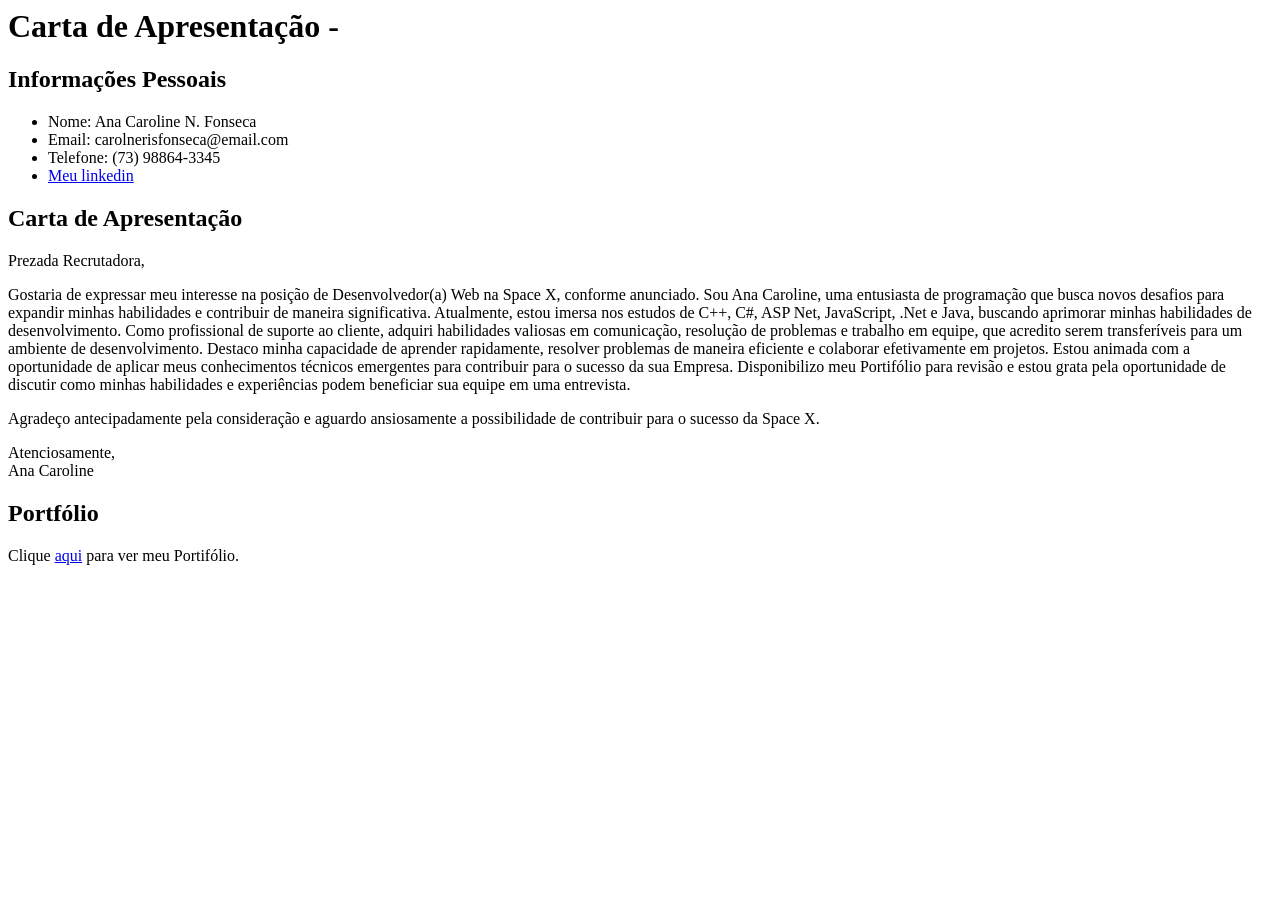
<file: index.html>
<html>
<head>
    <meta charset="UTF-8">
    <meta name="viewport" content="width=device-width, initial-scale=1.0">
    <title>Carta de Apresentação - Ana Caroline</title>
</head>
<body>

    <h1>Carta de Apresentação - </h1>

    <section>
        <h2>Informações Pessoais</h2>
        <ul>
            <li>Nome: Ana Caroline N. Fonseca</li>
            <li>Email: carolnerisfonseca@email.com</li>
            <li>Telefone: (73) 98864-3345</li>
            <li><a href="www.linkedin.com/in/anacarolinefonseca">Meu linkedin</a></li>
        </ul>
    </section>

    <section>
        <h2>Carta de Apresentação</h2>
        <p>Prezada Recrutadora,</p>

        <p>Gostaria de expressar meu interesse na posição de Desenvolvedor(a) Web na Space X, conforme anunciado. Sou Ana Caroline,

             uma entusiasta de programação que busca novos desafios para expandir minhas habilidades e contribuir de maneira significativa.

            Atualmente, estou imersa nos estudos de C++, C#, ASP Net, JavaScript, .Net e Java, buscando aprimorar minhas habilidades de desenvolvimento. 
            
            Como profissional de suporte ao cliente, adquiri habilidades valiosas em comunicação, resolução de problemas e trabalho em equipe, 
            
            que acredito serem transferíveis para um ambiente de desenvolvimento.
            
            Destaco minha capacidade de aprender rapidamente, resolver problemas de maneira eficiente e colaborar efetivamente em projetos. 
            
            Estou animada com a oportunidade de aplicar meus conhecimentos técnicos emergentes para contribuir para o sucesso da sua Empresa.
                           
            Disponibilizo meu Portifólio para revisão e estou grata pela oportunidade de discutir como minhas habilidades e experiências podem 
            
            beneficiar sua equipe em uma entrevista.<p>
            
            <p>Agradeço antecipadamente pela consideração e aguardo ansiosamente a possibilidade de contribuir para o sucesso da Space X.</p>

        <p>Atenciosamente,<br>
        Ana Caroline</p>
    </section>

    <section>
        <h2>Portfólio</h2>
        <p>Clique <a href="portifolio.html">aqui</a> para ver meu Portifólio.</p>
    </section>

 

</body>
</html>
</file>
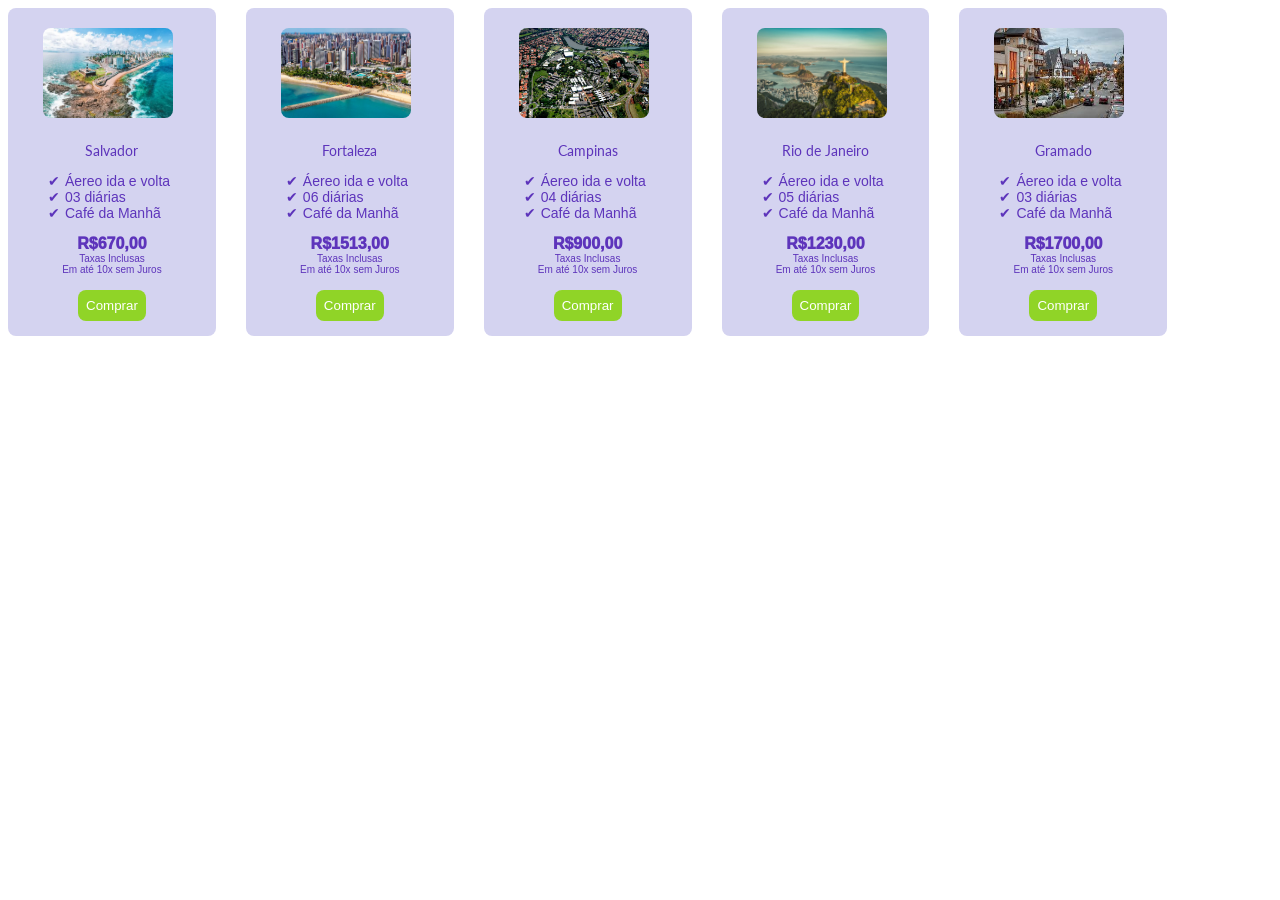
<file: atividade-pratica3/index.html>
<!DOCTYPE html>
<html lang="en">
<head>
    <title>Roteiros Turísticos</title>
    <link rel="stylesheet" href="estilo.css">
    <link rel="preconnect" href="https://fonts.googleapis.com">
    <link rel="preconnect" href="https://fonts.gstatic.com" crossorigin>
    <link href="https://fonts.googleapis.com/css2?family=Nunito&display=swap" rel="styleshet">
</head>
<body>
    <div class="container-destinos">
        <div class="roteiros-viagens">
            <img src="./assets/imgs/salvador.jpg" class="postal">
            <div class="roteiro-destino">Salvador</div>
                <ul class="roteiro-incluso">
                    <li>Áereo ida e volta</li>
                    <li>03 diárias</li>
                    <li>Café da Manhã</li>
                </ul>
            <div class="prec-roteiro">R$670,00</div>
            <div class="descricao">Taxas Inclusas</div>
            <div class="rot-parcelado">Em até 10x sem Juros</div>
            <button class="roteiro-comprar">Comprar</button>
        </div>
        <div class="roteiros-viagens">
            <img src="./assets/imgs/fortaleza.jpg">
            <div class="roteiro-destino">Fortaleza</div>
            <ul class="roteiro-incluso">
               <li>Áereo ida e volta</li>
               <li>06 diárias</li>
               <li>Café da Manhã</li>
            </ul>
            <div class="prec-roteiro">R$1513,00</div>
            <div class="descricao">Taxas Inclusas</div>
            <div class="rot-parcelado">Em até 10x sem Juros</div>
            <button class="roteiro-comprar">Comprar</button>
            
        </div>
        <div class="roteiros-viagens">
            <img src="./assets/imgs/campinas.jpg">
            <div class="roteiro-destino">Campinas</div>
            <ul class="roteiro-incluso">
                <li>Áereo ida e volta</li>
                <li>04 diárias</li>
                <li>Café da Manhã</li>
            </ul>
            <div class="prec-roteiro">R$900,00</div>
            <div class="descricao">Taxas Inclusas</div>
            <div class="rot-parcelado">Em até 10x sem Juros</div>
            <button class="roteiro-comprar">Comprar</button>
           
        </div>
        <div class="roteiros-viagens">
            <img src="./assets/imgs/rio.jpg">
            <div class="roteiro-destino">Rio de Janeiro</div>
            <ul class="roteiro-incluso">
                <li>Áereo ida e volta</li>
                <li>05 diárias</li>
                <li>Café da Manhã</li>
            </ul>
            <div class="prec-roteiro">R$1230,00</div>
            <div class="descricao">Taxas Inclusas</div>
            <div class="rot-parcelado">Em até 10x sem Juros</div>
            <button class="roteiro-comprar">Comprar</button>
           
        </div>
        <div class="roteiros-viagens">
            <img src="./assets/imgs/gramado.jpeg">
            <div class="roteiro-destino">Gramado</div>
            <ul class="roteiro-incluso">
                <li>Áereo ida e volta</li>
                <li>03 diárias</li>
                <li>Café da Manhã</li>
            </ul>
            <div class="prec-roteiro">R$1700,00</div>
            <div class="descricao">Taxas Inclusas</div>
            <div class="rot-parcelado">Em até 10x sem Juros</div>
            <button class="roteiro-comprar">Comprar</button>
           
        </div>
    </div>
</body>
</html>
</file>
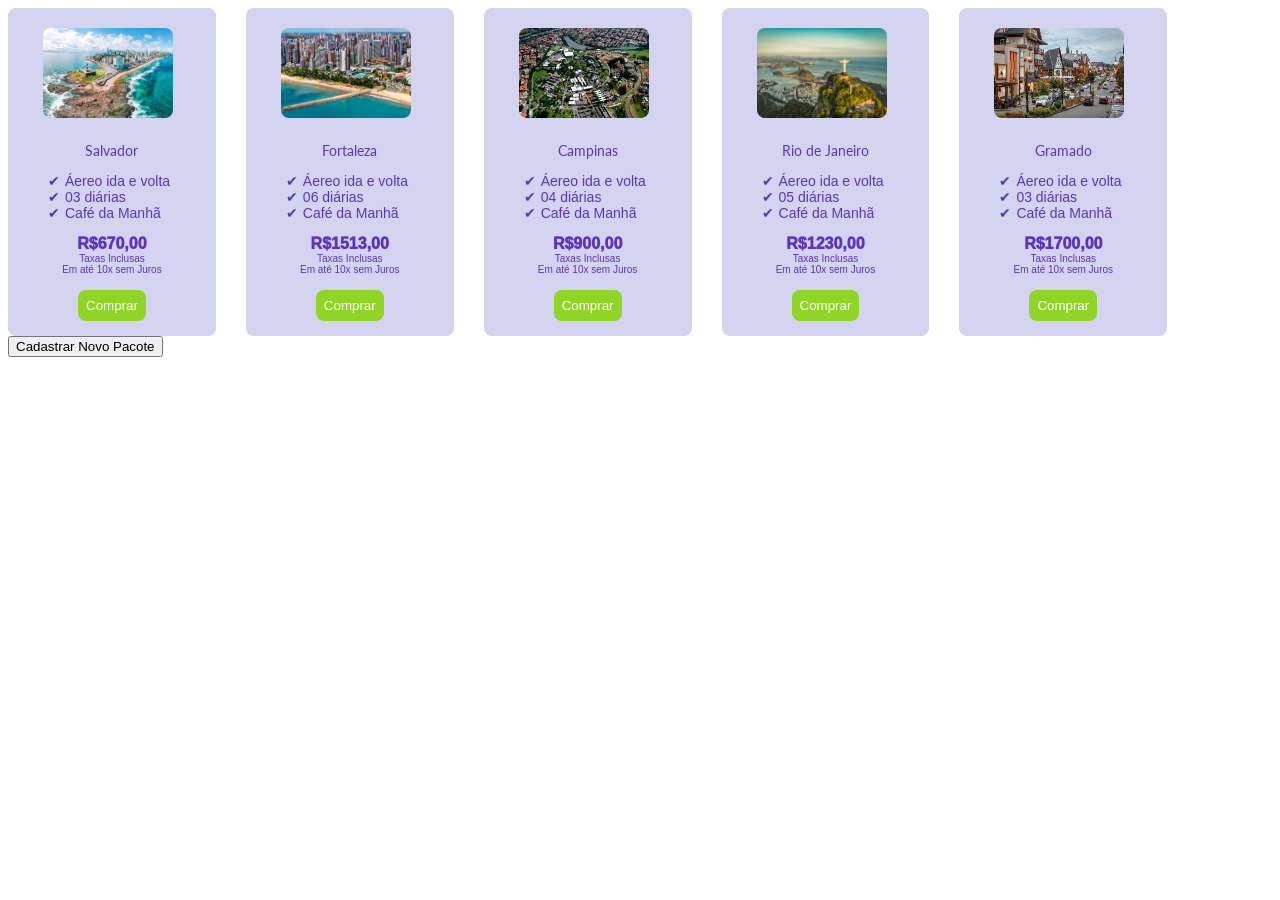
<file: atividade-pratica4/index.html>
<!DOCTYPE html>
<html lang="en">
<head>
    <title>Roteiros Turísticos</title>
    <link rel="stylesheet" href="estilo.css">
    <link rel="preconnect" href="https://fonts.googleapis.com">
    <link rel="preconnect" href="https://fonts.gstatic.com" crossorigin>
    <link href="https://fonts.googleapis.com/css2?family=Nunito&display=swap" rel="styleshet">
</head>
<body>
    <div class="container-destinos">
        <div class="roteiros-viagens">
            <img src="./assets/imgs/salvador.jpg" class="postal">
            <div class="roteiro-destino">Salvador</div>
                <ul class="roteiro-incluso">
                    <li>Áereo ida e volta</li>
                    <li>03 diárias</li>
                    <li>Café da Manhã</li>
                </ul>
            <div class="prec-roteiro">R$670,00</div>
            <div class="descricao">Taxas Inclusas</div>
            <div class="rot-parcelado">Em até 10x sem Juros</div>
            <button class="roteiro-comprar">Comprar</button>
        </div>
        <div class="roteiros-viagens">
            <img src="./assets/imgs/fortaleza.jpg">
            <div class="roteiro-destino">Fortaleza</div>
            <ul class="roteiro-incluso">
               <li>Áereo ida e volta</li>
               <li>06 diárias</li>
               <li>Café da Manhã</li>
            </ul>
            <div class="prec-roteiro">R$1513,00</div>
            <div class="descricao">Taxas Inclusas</div>
            <div class="rot-parcelado">Em até 10x sem Juros</div>
            <button class="roteiro-comprar">Comprar</button>
            
        </div>
        <div class="roteiros-viagens">
            <img src="./assets/imgs/campinas.jpg">
            <div class="roteiro-destino">Campinas</div>
            <ul class="roteiro-incluso">
                <li>Áereo ida e volta</li>
                <li>04 diárias</li>
                <li>Café da Manhã</li>
            </ul>
            <div class="prec-roteiro">R$900,00</div>
            <div class="descricao">Taxas Inclusas</div>
            <div class="rot-parcelado">Em até 10x sem Juros</div>
            <button class="roteiro-comprar">Comprar</button>
           
        </div>
        <div class="roteiros-viagens">
            <img src="./assets/imgs/rio.jpg">
            <div class="roteiro-destino">Rio de Janeiro</div>
            <ul class="roteiro-incluso">
                <li>Áereo ida e volta</li>
                <li>05 diárias</li>
                <li>Café da Manhã</li>
            </ul>
            <div class="prec-roteiro">R$1230,00</div>
            <div class="descricao">Taxas Inclusas</div>
            <div class="rot-parcelado">Em até 10x sem Juros</div>
            <button class="roteiro-comprar">Comprar</button>
           
        </div>
        <div class="roteiros-viagens">
            <img src="./assets/imgs/gramado.jpeg">
            <div class="roteiro-destino">Gramado</div>
            <ul class="roteiro-incluso">
                <li>Áereo ida e volta</li>
                <li>03 diárias</li>
                <li>Café da Manhã</li>
            </ul>
            <div class="prec-roteiro">R$1700,00</div>
            <div class="descricao">Taxas Inclusas</div>
            <div class="rot-parcelado">Em até 10x sem Juros</div>
            <button class="roteiro-comprar">Comprar</button>
           
        </div>
    </div>
    <script>// aplicando todos os botões "Comprar"
        const botoesComprar = document.querySelectorAll('.roteiro-comprar');
        
        // criando evento para tod vez q clicar em comprar
        botoesComprar.forEach(botao => {
          botao.addEventListener('click', function() {
            // Capturando informações do pacote turístico
            const destino = this.parentElement.querySelector('.roteiro-destino').textContent;
            const inclusos = Array.from(this.parentElement.querySelectorAll('.roteiro-incluso li')).map(item => item.textContent);
            const preco = this.parentElement.querySelector('.prec-roteiro').textContent;
            
            // Criando um objeto JSON 
            const pacoteTuristico = {
              destino: destino,
              inclusos: inclusos,
              preco: preco
            };
            
            // Imprimindo o objeto JSON no console
            console.log(pacoteTuristico);
          });
        });
        </script>
       

<footer>
   
    <button onclick="window.location.href = 'formulario.inclusao.html'">Cadastrar Novo Pacote</button>
</footer>

</body>
</html>
</file>
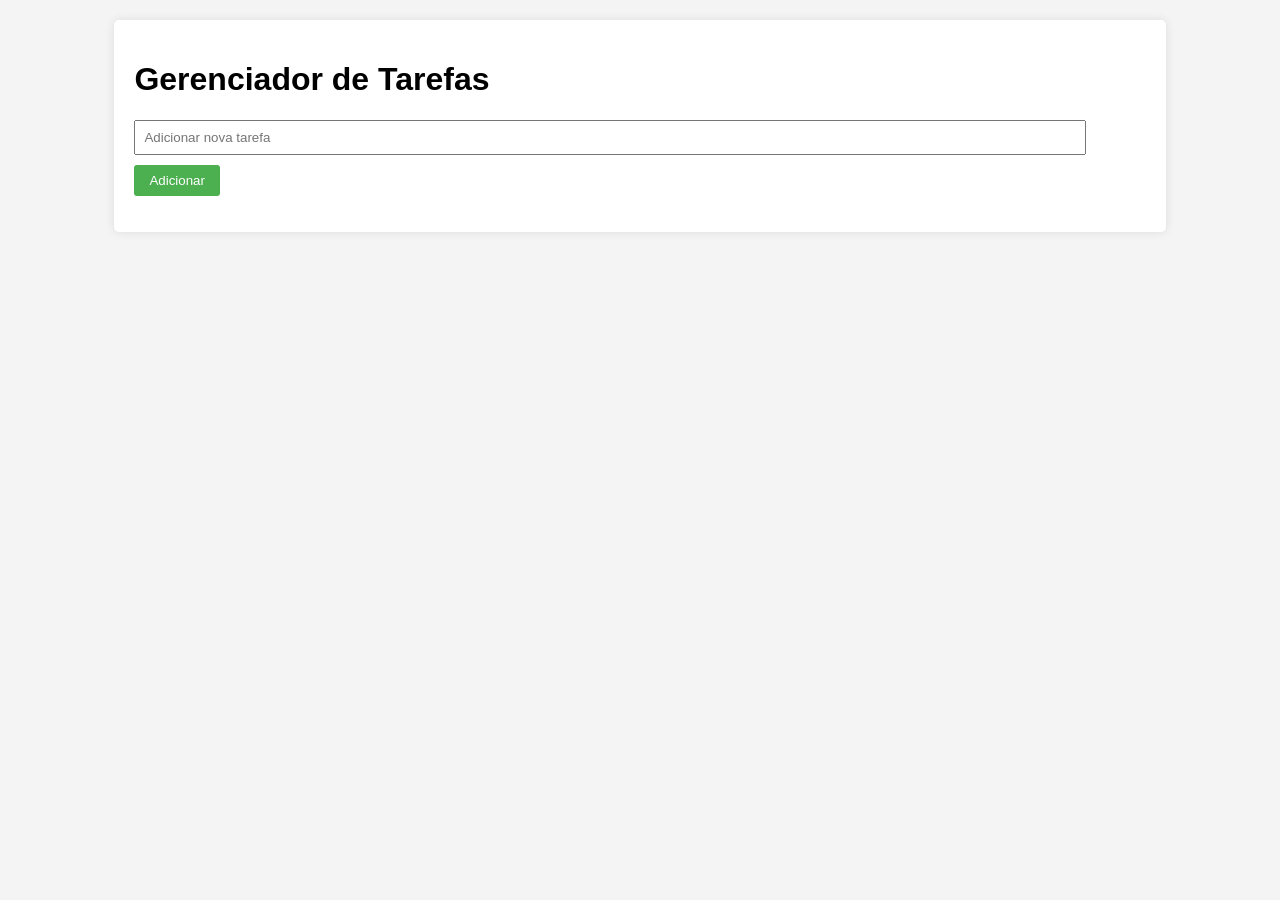
<file: atividade-sala/aula4/index.html>
<!DOCTYPE html>
<html lang="pt-BR">
<head>
  <meta charset="UTF-8">
  <title>Gerenciador de Tarefas</title>
  <link rel="stylesheet" href="styles.css">
</head>
<body>
  <div class="container">
    <h1>Gerenciador de Tarefas</h1>
    <input type="text" id="taskInput" placeholder="Adicionar nova tarefa">
    <button onclick="addTask()">Adicionar</button>
    <ul id="taskList"></ul>
  </div>
  
  <script src="script.js"></script>
</body>
</html>
</file>
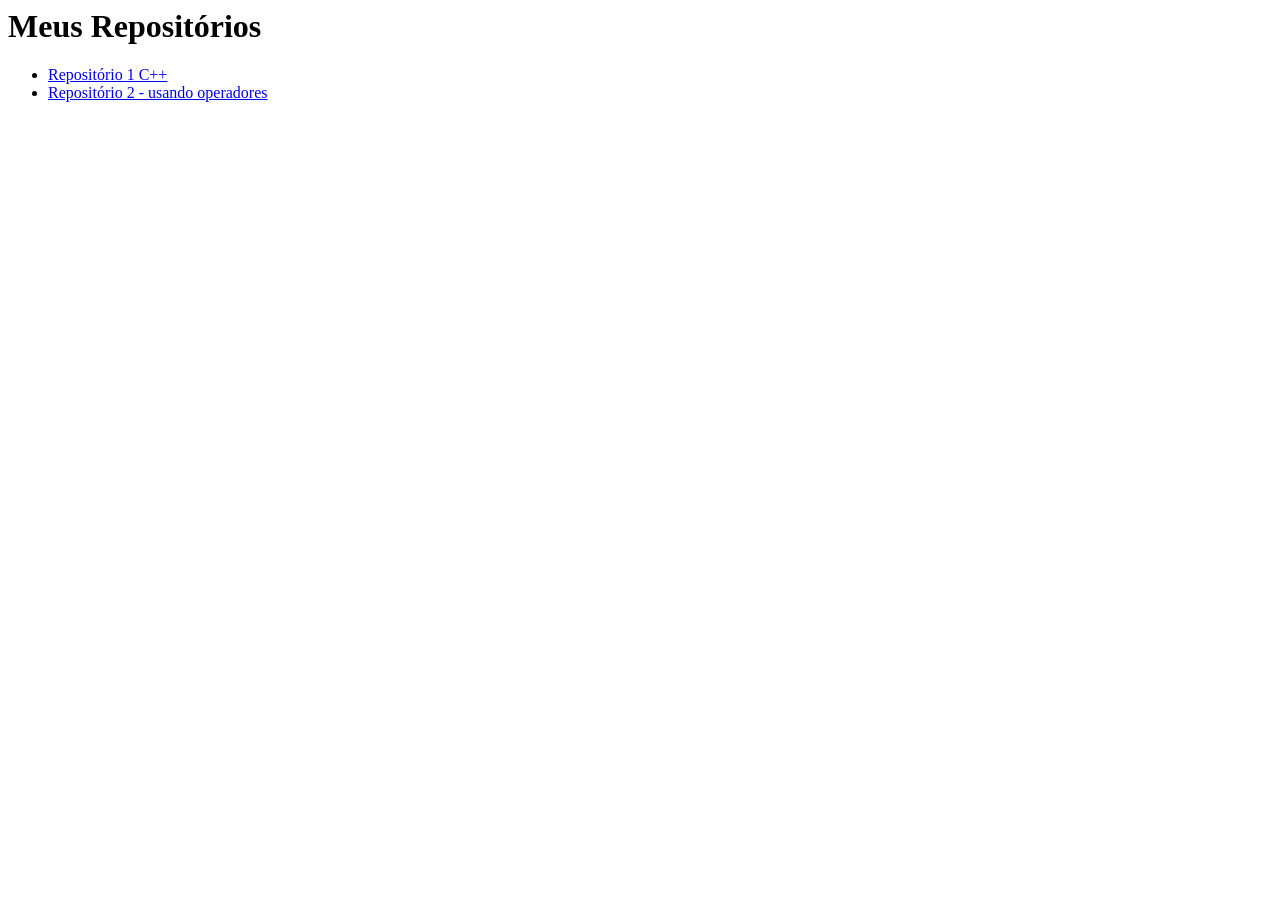
<file: portifolio.html>
<html>
<head>
    <title>Meus Repositórios</title>
</head>
<body>

    <h1>Meus Repositórios</h1>

    <ul>
        <li><a href="https://github.com/CarolineNeris/P1-Frontend-Turma2">Repositório 1 C++</a></li>
        <li><a href="git@github.com:CarolineNeris/GP.5-PI.5-TIC18.git">Repositório 2 - usando operadores</a></li>
        
    </ul>

</body>
</html>
</file>
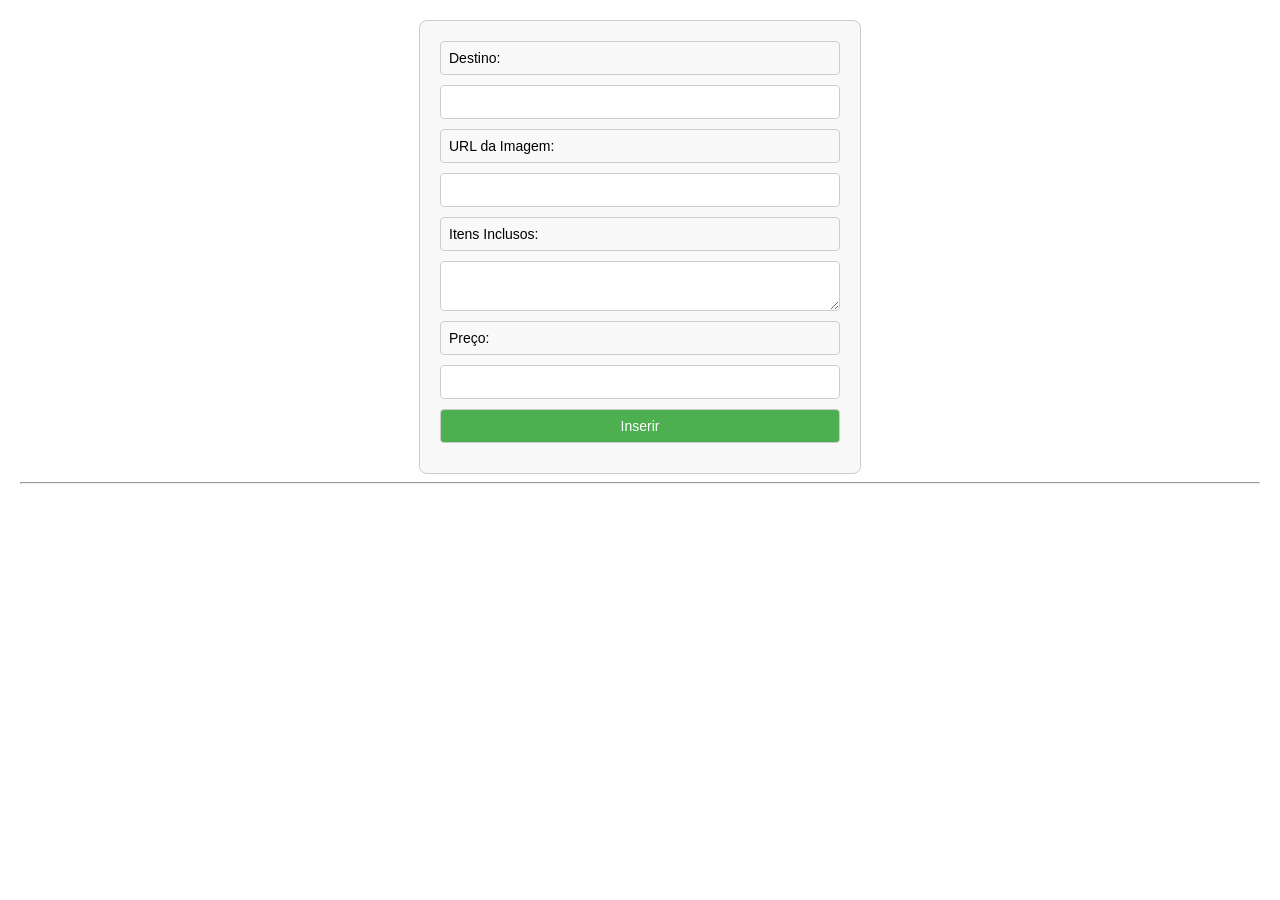
<file: atividade-pratica4/formulario.inclusao.html>
<!DOCTYPE html>
<html lang="en">
<head>
    <title>Formulário e Lista de Pacotes Turísticos</title>
    <style>
        body {
            font-family: Arial, sans-serif;
            margin: 20px;
        }

        form {
            max-width: 400px;
            margin: 0 auto;
            padding: 20px;
            border: 1px solid #ccc;
            border-radius: 8px;
            background-color: #f9f9f9;
        }

        form label,
        form input,
        form textarea,
        form button {
            display: block;
            margin-bottom: 10px;
            width: 100%;
            box-sizing: border-box;
            padding: 8px;
            font-size: 14px;
            border-radius: 4px;
            border: 1px solid #ccc;
        }

        form button {
            background-color: #4caf50;
            color: white;
            cursor: pointer;
            transition: background-color 0.3s;
        }

        form button:hover {
            background-color: #45a049;
        }

        .container-destinos {
            display: flex;
            flex-wrap: wrap;
            gap: 20px;
            margin-top: 30px;
        }

        .roteiros-viagens {
            flex: 0 0 calc(33.33% - 20px);
            border: 1px solid #ccc;
            border-radius: 8px;
            padding: 15px;
            background-color: #fff;
            box-shadow: 0 4px 8px rgba(0, 0, 0, 0.1);
        }

        .roteiros-viagens img {
            width: 100%;
            border-radius: 8px;
            margin-bottom: 10px;
        }

        .roteiros-viagens .roteiro-destino {
            font-weight: bold;
            margin-bottom: 8px;
        }

        .roteiros-viagens .roteiro-incluso {
            margin-bottom: 10px;
        }

        .roteiros-viagens .prec-roteiro {
            font-weight: bold;
            margin-top: 10px;
        }
    </style>
</head>
<body>
    <form id="formulario">
        <label for="destino">Destino:</label>
        <input type="text" id="destino" name="destino">

        <label for="imagem">URL da Imagem:</label>
        <input type="text" id="imagem" name="imagem">

        <label for="inclusos">Itens Inclusos:</label>
        <textarea id="inclusos" name="inclusos"></textarea>

        <label for="preco">Preço:</label>
        <input type="text" id="preco" name="preco">

        <button id="botao-inserir">Inserir</button>
    </form>

    <hr>

    <div class="container-destinos">
        <!-- A lista existente de pacotes turísticos vai aqui -->
    </div>

    <script>
        // O JavaScript para inserir um novo item da viagem vai aqui
        const formulario = document.getElementById('formulario');
        const botaoInserir = document.getElementById('botao-inserir');
        const containerDestinos = document.querySelector('.container-destinos');

        botaoInserir.addEventListener('click', function(event) {
            event.preventDefault();

            const destinoInput = document.getElementById('destino').value;
            const imagemInput = document.getElementById('imagem').value;
            const inclusosInput = document.getElementById('inclusos').value;
            const precoInput = document.getElementById('preco').value;

            const novoPacote = document.createElement('div');
            novoPacote.classList.add('roteiros-viagens');
            novoPacote.innerHTML = `
                <img src="${imagemInput}" alt="${destinoInput}">
                <div class="roteiro-destino">${destinoInput}</div>
                <ul class="roteiro-incluso">
                    <li>${inclusosInput}</li>
                </ul>
                <div class="prec-roteiro">${precoInput}</div>
                <div class="descricao">Taxas Inclusas</div>
                <div class="rot-parcelado">Em até 10x sem Juros</div>
                <button class="roteiro-comprar">Comprar</button>
            `;

            containerDestinos.appendChild(novoPacote);

            formulario.reset();
        });
    </script>
</body>
</html>
</file>
<file: atividade-pratica3/estilo.css>
@import url("https://fonts.googleapis.com/css2?family=Lato:wght@900&display=swap");

.container-destinos {
  display: flex;
  align-items: center;
  flex-wrap: wrap;
  gap: 30px;
}

img {
  width: 130px;
  height: 90px;
  border-radius: 8px;
  margin-top: 20px;
  margin-bottom: 20px;
  margin-left: 35px;
  margin-right: 35px;
}

ul li:before {
  content: "✔";
  margin-right: 5px;
}

.roteiros-viagens {
  background-color: #d4d3f0;
  color: #5d34bb;
  border-radius: 8px;
}
.roteiro-destino {
  font-family: "Lato";
  font-size: 14px;
  display: flex;
  justify-content: center;
}

.roteiro-incluso {
  font-family: Arial, Helvetica, sans-serif;
  list-style: none;
  font-size: 14px;
}

.prec-roteiro {
  font-family: Arial, Helvetica, sans-serif;
  font-weight: 1000;
  display: flex;
  justify-content: center;
}

.descricao {
  font-family: Arial, Helvetica, sans-serif;
  font-size: 10px;
  display: flex;
  justify-content: center;
}

.rot-parcelado {
  font-family: Arial, Helvetica, sans-serif;
  font-size: 10px;
  display: flex;
  justify-content: center;
}

.roteiro-comprar {
  display: flex;
  border: none;
  padding: 8px;
  margin-top: 15px;
  margin-bottom: 15px;
  border-radius: 8px;
  color: white;
  background-color: #90d427;
  margin-left: 70px;
  margin-right: 70px;
}

@media (max-width: 1199px) {
  .container-destinos {
    display: flex;
    align-items: center;
    flex-direction: column;
    gap: 30px;
  }
}
</file>
<file: atividade-pratica4/estilo.css>
@import url("https://fonts.googleapis.com/css2?family=Lato:wght@900&display=swap");

.container-destinos {
  display: flex;
  align-items: center;
  flex-wrap: wrap;
  gap: 30px;
}

img {
  width: 130px;
  height: 90px;
  border-radius: 8px;
  margin-top: 20px;
  margin-bottom: 20px;
  margin-left: 35px;
  margin-right: 35px;
}

ul li:before {
  content: "✔";
  margin-right: 5px;
}

.roteiros-viagens {
  background-color: #d4d3f0;
  color: #5d34bb;
  border-radius: 8px;
}
.roteiro-destino {
  font-family: "Lato";
  font-size: 14px;
  display: flex;
  justify-content: center;
}

.roteiro-incluso {
  font-family: Arial, Helvetica, sans-serif;
  list-style: none;
  font-size: 14px;
}

.prec-roteiro {
  font-family: Arial, Helvetica, sans-serif;
  font-weight: 1000;
  display: flex;
  justify-content: center;
}

.descricao {
  font-family: Arial, Helvetica, sans-serif;
  font-size: 10px;
  display: flex;
  justify-content: center;
}

.rot-parcelado {
  font-family: Arial, Helvetica, sans-serif;
  font-size: 10px;
  display: flex;
  justify-content: center;
}

.roteiro-comprar {
  display: flex;
  border: none;
  padding: 8px;
  margin-top: 15px;
  margin-bottom: 15px;
  border-radius: 8px;
  color: white;
  background-color: #90d427;
  margin-left: 70px;
  margin-right: 70px;
  
}
.roteiro-comprar:hover {
  background-color: #5da2d5; /* Altere para a cor desejada */
  cursor: pointer;
  transition-duration: 0.3s; /* Duração da transição ao passar o mouse */
}

.roteiro-comprar:active {
  transform: scale(0.95); /* Diminui o tamanho do botão quando clicado */
  transition: transform 0.2s ease-in-out; /* Adiciona uma animação de escala */
}

@media (max-width: 1199px) {
  .container-destinos {
    display: flex;
    align-items: center;
    flex-direction: column;
    gap: 30px;
  }
}
</file>
<file: atividade-sala/aula4/styles.css>
body {
    font-family: Arial, sans-serif;
    background-color: #f4f4f4;
  }
  
  .container {
    width: 80%;
    margin: 20px auto;
    background-color: #fff;
    padding: 20px;
    border-radius: 5px;
    box-shadow: 0 0 10px rgba(0, 0, 0, 0.1);
  }
  
  input[type="text"] {
    width: calc(100% - 80px);
    padding: 8px;
    margin-bottom: 10px;
  }
  
  button {
    padding: 8px 15px;
    background-color: #4caf50;
    color: #fff;
    border: none;
    border-radius: 3px;
    cursor: pointer;
  }
  
  ul {
    list-style-type: none;
    padding: 0;
  }
  
  li {
    margin-bottom: 5px;
  }
  
  .completed {
    text-decoration: line-through;
    color: #888;
  }
</file>
